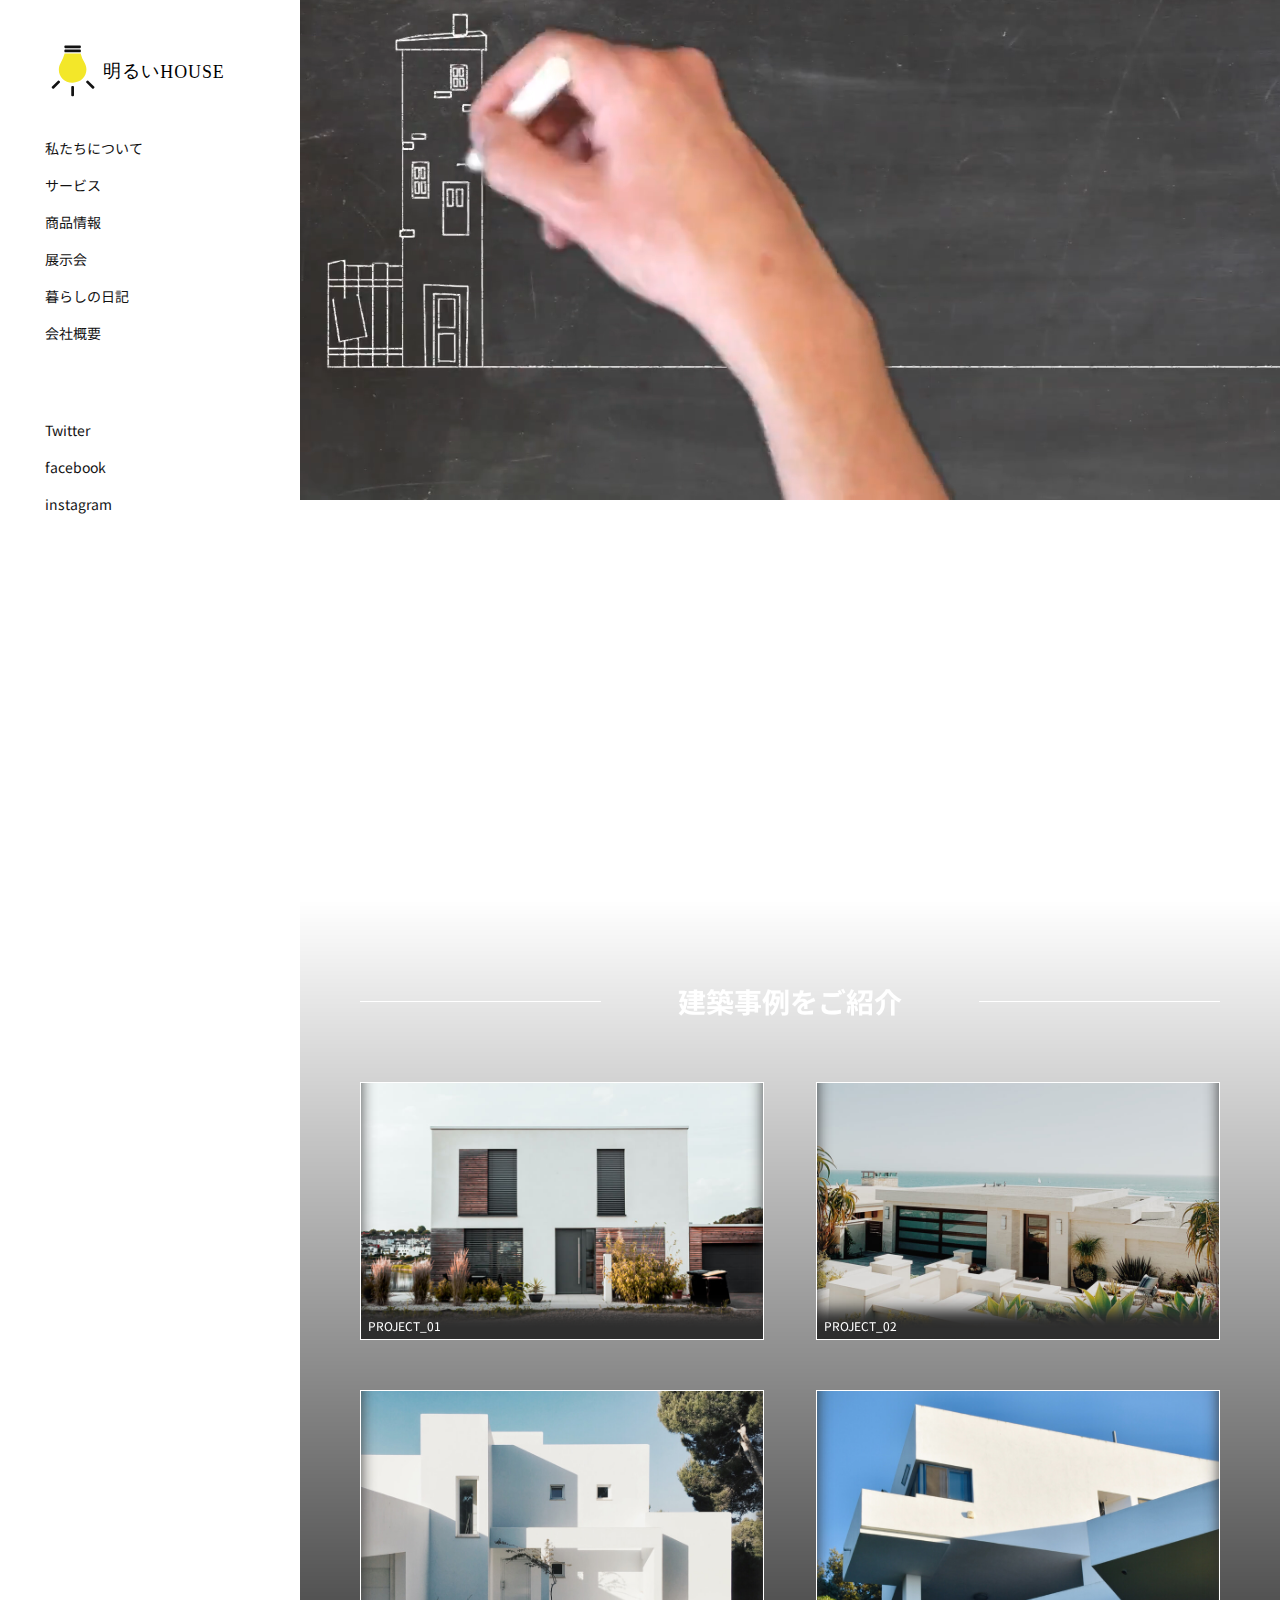
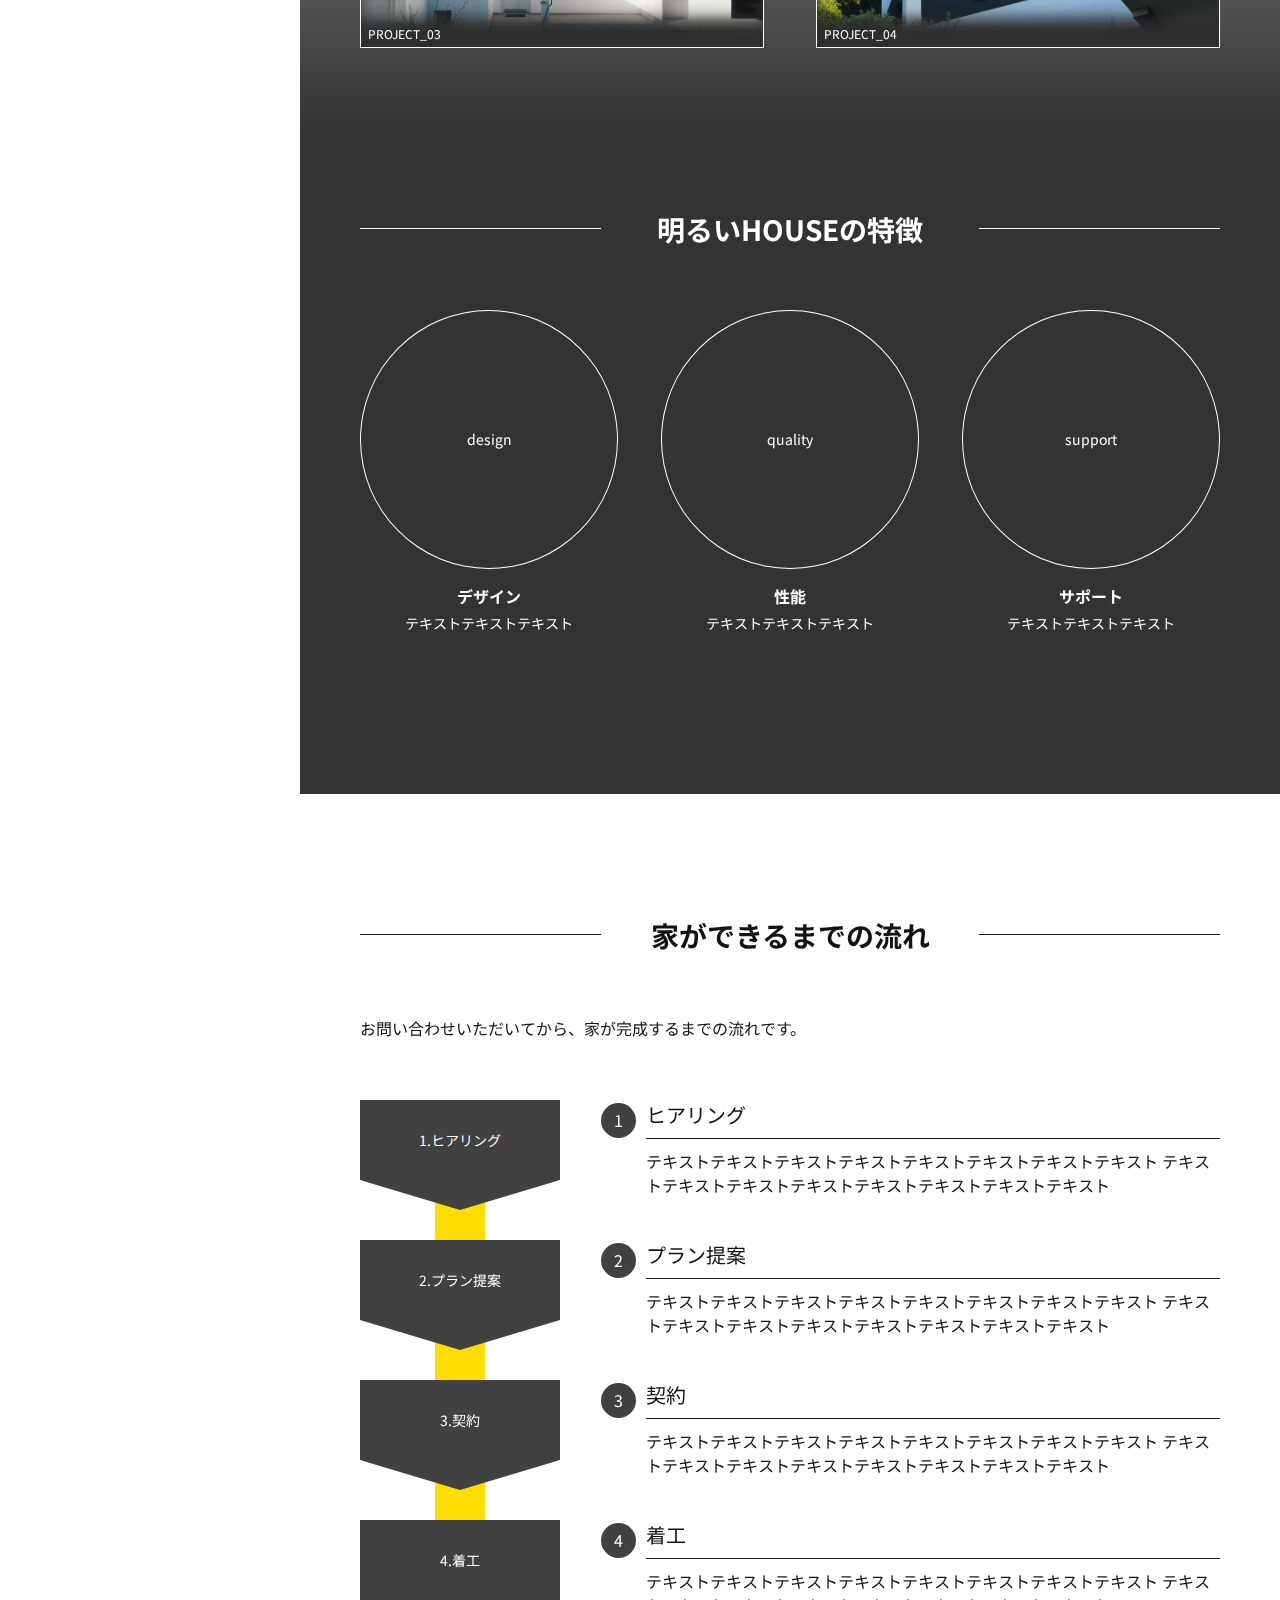
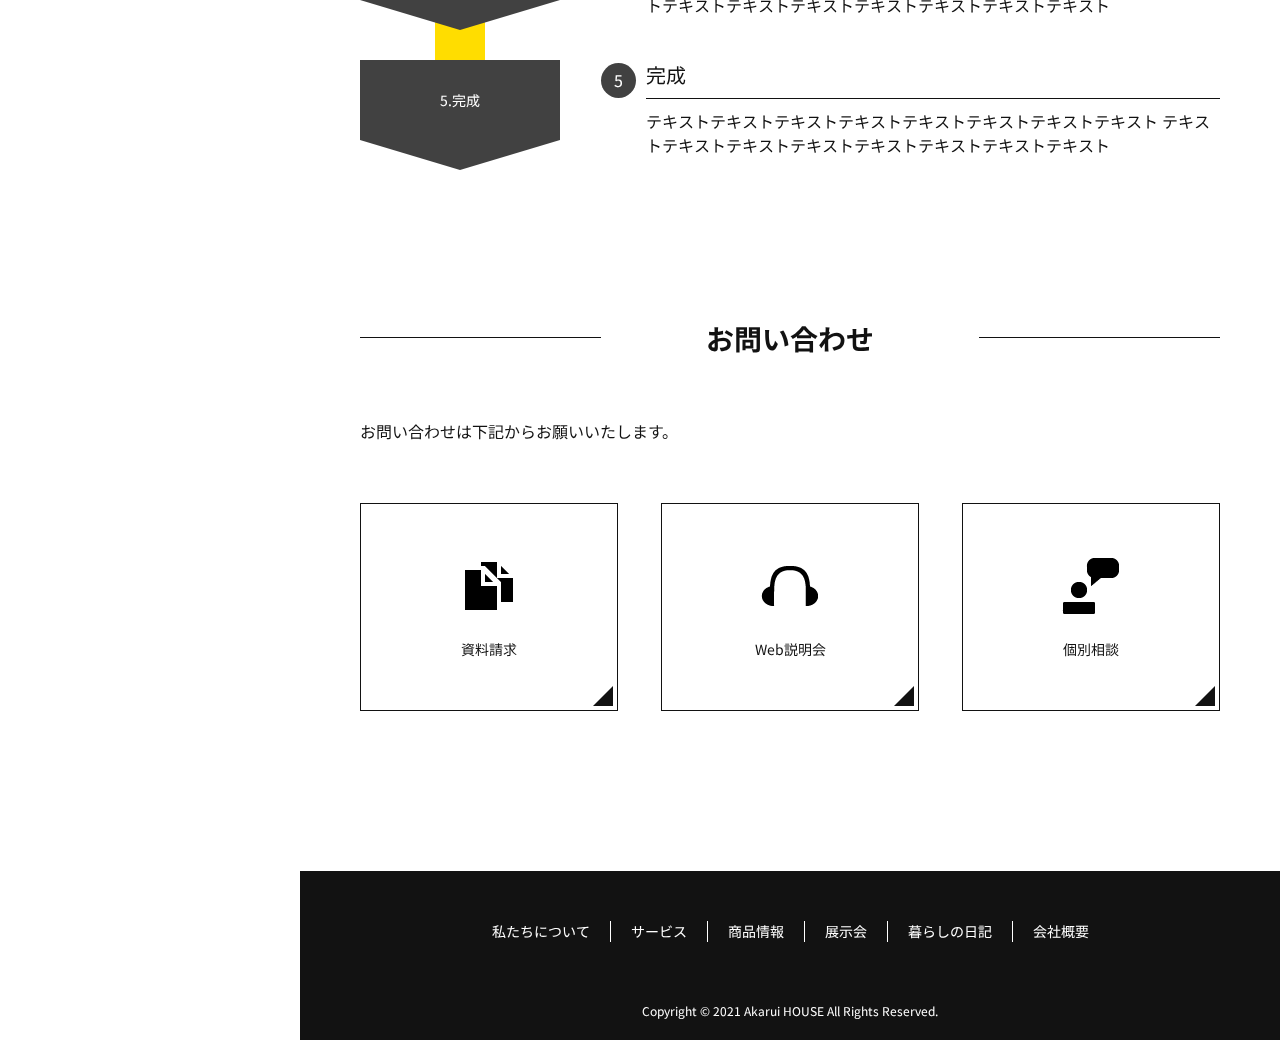
<file: house/index.html>
<!DOCTYPE html>
<html lang="ja">

<head>
  <meta charset="UTF-8">
  <meta http-equiv="X-UA-Compatible" content="IE=edge">
  <meta name="viewport" content="width=device-width, initial-scale=1.0">
  <title>明るいHOUSE</title>
  <link rel="shortcut icon" href="./images/favicon.ico" type="image/x-icon">
  <link rel="stylesheet" href="styles/vendors/css-reset.css">
  <link rel="preconnect" href="https://fonts.googleapis.com">
  <link rel="preconnect" href="https://fonts.gstatic.com" crossorigin>
  <link href="https://fonts.googleapis.com/css2?family=Noto+Sans+JP:wght@400;700&display=swap" rel="stylesheet">
  <link rel="stylesheet" href="styles/style.css">
</head>

<body>
  <header id="header">
    <h1 class="site-title">
      <a href="index.html"><img src="./images/logo.svg" alt="明るいHOUSE"></a>
    </h1>

    <nav id="navi">
      <ul class="nav-menu">
        <li><a href="#">私たちについて</a></li>
        <li><a href="#">サービス</a></li>
        <li><a href="#">商品情報</a></li>
        <li><a href="#">展示会</a></li>
        <li><a href="#">暮らしの日記</a></li>
        <li><a href="#">会社概要</a></li>
      </ul>
      <ul class="nav-sns">
        <li><a href="https://twitter.com/" target="_blank">Twitter</a></li>
        <li><a href="https://www.facebook.com/" target="_blank">facebook</a></li>
        <li><a href="https://www.instagram.com/" target="_blank">instagram</a></li>
      </ul>
    </nav>

    <div class="hamburger">
      <span></span>
      <span></span>
      <span></span>
    </div>

    <div id="mask"></div>
  </header>

  <div class="container">
    <main>
      <div id="video">
        <video class="bg-video" src="./images/video.mp4" loop autoplay muted playsinline></video>
      </div>

      <section id="project">
        <div class="wrapper">
          <h2 class="sec-title">建築事例をご紹介</h2>
          <ul class="list">
            <li>
              <a href="#">
                <img src="./images/project1.jpg" alt="">
                <p class="name">PROJECT_01</p>
              </a>
            </li>
            <li>
              <a href="#">
                <img src="./images/project2.jpg" alt="">
                <p class="name">PROJECT_02</p>
              </a>
            </li>
            <li>
              <a href="#">
                <img src="./images/project3.jpg" alt="">
                <p class="name">PROJECT_03</p>
              </a>
            </li>
            <li>
              <a href="#">
                <img src="./images/project4.jpg" alt="">
                <p class="name">PROJECT_04</p>
              </a>
            </li>
          </ul>
        </div>
      </section>

      <section id="feature">
        <div class="wrapper">
          <h2 class="sec-title">明るいHOUSEの特徴</h2>
          <ul class="list">
            <li>
              <a href="#">design</a>
              <p class="title">デザイン</p>
              <p>テキストテキストテキスト</p>
            </li>
            <li>
              <a href="#">quality</a>
              <p class="title">性能</p>
              <p>テキストテキストテキスト</p>
            </li>
            <li>
              <a href="#">support</a>
              <p class="title">サポート</p>
              <p>テキストテキストテキスト</p>
            </li>
          </ul>
        </div>
      </section>

      <section id="flow">
        <div class="wrapper">
          <h2 class="sec-title">家ができるまでの流れ</h2>
          <p>お問い合わせいただいてから、家が完成するまでの流れです。</p>

          <div class="step">
            <ol class="figure">
              <li>1.ヒアリング</li>
              <li>2.プラン提案</li>
              <li>3.契約</li>
              <li>4.着工</li>
              <li>5.完成</li>
            </ol>

            <dl class="description">
              <dt><span>1</span>ヒアリング</dt>
              <dd>
                テキストテキストテキストテキストテキストテキストテキストテキスト
                テキストテキストテキストテキストテキストテキストテキストテキスト
              </dd>
              <dt><span>2</span>プラン提案</dt>
              <dd>
                テキストテキストテキストテキストテキストテキストテキストテキスト
                テキストテキストテキストテキストテキストテキストテキストテキスト
              </dd>
              <dt><span>3</span>契約</dt>
              <dd>
                テキストテキストテキストテキストテキストテキストテキストテキスト
                テキストテキストテキストテキストテキストテキストテキストテキスト
              </dd>
              <dt><span>4</span>着工</dt>
              <dd>
                テキストテキストテキストテキストテキストテキストテキストテキスト
                テキストテキストテキストテキストテキストテキストテキストテキスト
              </dd>
              <dt><span>5</span>完成</dt>
              <dd>
                テキストテキストテキストテキストテキストテキストテキストテキスト
                テキストテキストテキストテキストテキストテキストテキストテキスト
              </dd>
            </dl>
          </div>
        </div>
      </section>

      <section id="contact">
        <div class="wrapper">
          <h2 class="sec-title">お問い合わせ</h2>
          <p>お問い合わせは下記からお願いいたします。</p>
          <div class="link">
            <a class="item" href="#">
              <img src="./images/icon-document.png" alt=""><br>資料請求
            </a>
            <a class="item" href="#">
              <img src="./images/icon-seminar.png" alt=""><br>Web説明会
            </a>
            <a class="item" href="#">
              <img src="./images/icon-talk.png" alt=""><br>個別相談
            </a>
          </div>
        </div>
      </section>
    </main>

    <footer id="footer">
      <a id="to-top" href="#"></a>

      <ul class="menu">
        <li><a href="#">私たちについて</a></li>
        <li><a href="#">サービス</a></li>
        <li><a href="#">商品情報</a></li>
        <li><a href="#">展示会</a></li>
        <li><a href="#">暮らしの日記</a></li>
        <li><a href="#">会社概要</a></li>
      </ul>
      <p class="copyright">Copyright &copy; 2021 Akarui HOUSE All Rights Reserved.</p>
    </footer>
  </div>
  <script src="https://ajax.googleapis.com/ajax/libs/jquery/3.5.1/jquery.min.js"></script>
  <script src="./scripts/main.js"></script>
</body>

</html>
</file>
<file: house/styles/style.css>
@charset "UTF-8";

html {
  font-size: 100%;
}

body {
  color: #121212;
  font-family: 'Noto Sans JP', sans-serif;
}

a {
  color: #121212;
  text-decoration: none;
}

img {
  max-width: 100%;
  vertical-align: bottom;
}

li {
  list-style: none;
}

/* サイドメニューの横幅分だけ左にmarginをとる */
.container {
  margin-left: 300px;
}

/* コンテンツ幅を設定するための共通クラス */
.wrapper {
  max-width: 900px;
  padding: 80px 20px;
  margin: 0 auto;
}

.site-title {
  width: 200px;
  line-height: 1px;
  margin-bottom: 30px;
}

.site-title a {
  display: block;
}

/*
セクションタイトル用の共通クラス
両サイドの線は疑似要素で作成して、Flexboxで横並びに配置
※beforeが左の線、afterが右の線
*/
.sec-title {
  display: flex;
  align-items: center;
  justify-content: space-between;
  font-size: 1.75rem;
  margin-bottom: 60px;
  text-align: center;
}

.sec-title::before,
.sec-title::after {
  border-top: 1px solid;
  content: "";
  width: 28%;
}

/*-------------------------------------------
ヘッダー
-------------------------------------------*/
/*
サイドのロゴとグローバルナビゲーションは「header」タグで囲む
※サイドに配置しているが、ロゴとグローバルナビゲーションを含んだヘッダー要素のため、
「aside」タグではなく「header」タグを使用します。
「aside」タグは、メインコンテンツとは直接関係ない補足的な情報をサイドバーとして配置する場合に使用します。
例えば、Codejump内の「中級編：ブログサイト」のような使い方です。

中級編：ブログサイト　デモ
https://code-jump.com/demo/html/blog/
*/
#header {
  width: 300px;
  height: 100%;
  background-color: #fff;
  padding: 40px 50px 30px 45px;
  position: fixed;
  top: 0;
  /* 画面の高さが低くてメニューが隠れてしまった場合に、縦スクロールが出るよう設定 */
  overflow-y: auto;
}

#header .nav-menu {
  margin-bottom: 60px;
}

#header li {
  font-size: 0.875rem;
  padding: 8px 0;
}

/*-------------------------------------------
Video
-------------------------------------------*/
/*
動画を全画面表示
*/
#video {
  width: 100%;
  height: 100vh;
}

/*
「position: fixed;」で動画を固定し、「top: -220px;」で表示位置を調整
z-indexでマイナスを設定して、他のコンテンツの下に隠れるようにする
*/
#video .bg-video {
  position: fixed;
  top: -220px;
  z-index: -10;
}

/*-------------------------------------------
Project
-------------------------------------------*/
/* 背景に黒の透過グラデーションを設定 */
#project {
  background: linear-gradient(rgba(0, 0, 0, 0), rgba(0, 0, 0, 0.8));
  color: #fff;
}

#project .list {
  display: flex;
  justify-content: space-between;
  flex-wrap: wrap;
}

#project .list li {
  width: 47%;
  border: solid 1px #fff;
  margin-bottom: 50px;
  position: relative;
}

/* 下段の2つはマージンを設定しない */
#project .list li:last-child,
#project .list li:nth-last-child(2) {
  margin-bottom: 0;
}

#project .list li a {
  display: block;
}

/* 疑似要素を使用して、テキストの下に「box-shadow」で影を付ける */
#project .list li a::after {
  content: "";
  box-shadow: 0 -30px 15px -1px #2e2e2e inset;
  position: absolute;
  top: 0;
  left: 0;
  right: 0;
  bottom: 0;
}

#project .list .name {
  color: #fff;
  font-size: 0.75rem;
  position: absolute;
  bottom: 4px;
  left: 7px;
  z-index: 5;
}

/*-------------------------------------------
Feature
-------------------------------------------*/
/* 背景に黒の透過を設定 */
#feature {
  background: rgba(0, 0, 0, 0.8);
  color: #fff;
  padding-bottom: 80px;
}

#feature .list {
  display: flex;
  justify-content: space-between;
}

#feature .list li {
  width: 30%;
  font-size: 0.875rem;
  text-align: center;
}

/*
円を作成

レスポンシブに対応した可変サイズの円を作成する場合は、
widthに100%を設定して、paddingで上下を50%に設定
今回は円の中にテキストが入っているのと、枠線をつけているため、
50%から上下それぞれテキストの高さ（10px）とボーダー（1px）をマイナスしている
※テキストの高さは、ディベロッパーツールで20pxと確認できるため、
上下で分割してそれぞれ10pxとなる。

*/
#feature .list li a {
  width: 100%;
  border: solid 1px #fff;
  border-radius: 50%;
  color: #fff;
  display: block;
  padding: calc(50% - 11px) 0;
  margin-bottom: 15px;
  text-align: center;
  position: relative;
  /* ホバー時用の要素を隠すために設定 */
  overflow: hidden;
}

/*
ホバー時のスライドを疑似要素で作成
「left: -100%;」で左側に隠しておく
*/
#feature .list li a::before {
  content: "";
  width: 100%;
  height: 100%;
  background-color: #fff;
  position: absolute;
  top: 0;
  left: -100%;
  opacity: 0.3;
  transition: 0.5s;
}

/* ホバー時に「left: 0;」を設定して右に移動させる */
#feature .list li a:hover::before {
  left: 0;
}

#feature .list .title {
  font-size: 1rem;
  font-weight: bold;
  margin-bottom: 5px;
}

/*-------------------------------------------
Flow
-------------------------------------------*/
#flow {
  background-color: #fff;
  padding-top: 40px;
}

#flow .step {
  display: flex;
  margin-top: 60px;
}

#flow .figure {
  position: relative;
}

/* 図形下の黄色い棒線を作成 */
#flow .figure::before {
  content: "";
  width: 50px;
  height: 600px;
  background-color: #ffdd00;
  position: absolute;
  top: 0;
  left: 75px;
}

/*
図形の四角部分を作成
*/
#flow .figure li {
  width: 200px;
  height: 80px;
  line-height: 80px;
  background-color: #414141;
  color: #fff;
  font-size: 0.875rem;
  margin-bottom: 60px;
  position: relative;
  text-align: center;
}

/*
図形の三角部分を疑似要素で作成
「position」を使用して、四角の下に配置
*/
#flow .figure li::before {
  content: "";
  border-top: 30px solid #414141;
  border-left: 100px solid transparent;
  border-right: 100px solid transparent;
  position: absolute;
  top: 80px;
  right: 0;
  left: 0;
  margin: 0 auto;
}

#flow .figure li:last-child {
  margin-bottom: 0;
}

#flow .description {
  margin-left: 10%;
}

#flow .description dt {
  border-bottom: solid 1px #121212;
  font-size: 1.25rem;
  padding-bottom: 8px;
  margin-bottom: 10px;
  position: relative;
}

/*
丸数字を作成
「position」を使用して、タイトルの左側に配置
*/
#flow .description dt span {
  width: 35px;
  height: 35px;
  line-height: 35px;
  background-color: #414141;
  border-radius: 50%;
  color: #fff;
  display: block;
  font-size: 1rem;
  text-align: center;
  position: absolute;
  bottom: 0;
  left: -45px;
}

#flow .description dd {
  margin-bottom: 43px;
}

#flow .description dd:last-child {
  margin-bottom: 0;
}

/*-------------------------------------------
Contact
-------------------------------------------*/
#contact {
  background-color: #fff;
  padding-bottom: 80px;
}

#contact .link {
  display: flex;
  justify-content: space-between;
  margin-top: 60px;
}

#contact .link .item {
  width: 30%;
  border: solid 1px #121212;
  display: block;
  font-size: 0.875rem;
  position: relative;
  padding: 50px 0;
  text-align: center;
  transition: 0.1s;
}

#contact .link .item::before {
  content: "";
  border-top: 20px solid transparent;
  border-right: 20px solid #121212;
  position: absolute;
  right: 4px;
  bottom: 4px;
}

/*
ホバー時は枠線を太くする
「border」ではなく「outline」を使用することで、ホバー時にレイアウトがずれるのを防ぎます。
※詳細を知りたい方は、borderとoutlineの違いについて検索してみてください。
*/
#contact .link .item:hover {
  outline: solid 3px #121212;
}

#contact .link .item img {
  margin-bottom: 5px;

  /* ここ */
  margin: 0 auto;
}

/*-------------------------------------------
フッター
-------------------------------------------*/
#footer {
  background-color: #121212;
  color: #fff;
  padding: 20px 0;
}

#footer .menu {
  display: flex;
  justify-content: center;
  margin: 30px 0 60px 0;
}

#footer .menu li {
  border-right: solid 1px #fff;
  font-size: 0.875rem;
  padding: 0 20px;
}

#footer .menu li:last-child {
  border-right: none;
}

#footer .menu li a {
  color: #fff;
}

#footer .copyright {
  font-size: 0.75rem;
  text-align: center;
}

/*-------------------------------------------
トップへ戻るボタン
-------------------------------------------*/
/*
右下に固定で配置
表示・非表示の切り替えはjQueryで行うため、詳細は「main.js」のコメントを参照
*/
#to-top {
  width: 50px;
  height: 50px;
  background-color: #121212;
  border: solid 1px #fff;
  border-radius: 50%;
  position: fixed;
  right: 25px;
  bottom: 25px;
}

/*
中の三角は疑似要素で作成
*/
#to-top::after {
  content: "";
  border-left: 7px solid transparent;
  border-right: 7px solid transparent;
  border-bottom: 7px solid #fff;
  position: relative;
  left: 17px;
  bottom: 3px;
}

/*-------------------------------------------
SP
-------------------------------------------*/
@media screen and (max-width: 960px) {
  .container {
    margin-left: 0;
  }

  .wrapper {
    padding: 60px 20px;
  }

  .site-title {
    width: 180px;
    margin-bottom: 0;
    position: relative;
    left: 18px;
    top: 10px;
  }

  .sec-title {
    font-size: 1.25rem;
    margin-bottom: 30px;
  }

  .sec-title::before,
  .sec-title::after {
    width: 18%;
  }

  /*-------------------------------------------
  ヘッダー
  -------------------------------------------*/
  #header {
    width: 100%;
    height: 72px;
    padding: 0;
    z-index: 10;
  }

  /*
  ハンバーガーメニュー
  ※ハンバーガーメニューの説明は他の課題と重複するため割愛
  */
  #navi {
    width: 300px;
    background: #fff;
    padding: 25px;
    position: fixed;
    top: 0;
    left: -300px;
    bottom: 0;
    opacity: 0;
    overflow-y: auto;
    transition: 0.5s;
    z-index: 20;
  }

  .open #navi {
    left: 0;
    opacity: 1;
  }

  #navi ul.nav-menu {
    margin-bottom: 30px;
  }

  #navi ul li {
    padding: 10px 0;
  }

  .hamburger {
    width: 30px;
    height: 30px;
    cursor: pointer;
    position: fixed;
    top: 22px;
    right: 18px;
    transition: 0.5s;
    z-index: 20;
  }

  .hamburger span {
    width: 30px;
    height: 2px;
    background-color: #121212;
    border-radius: 4px;
    display: block;
    position: absolute;
    left: 0;
    transition: 0.5s;
  }

  .hamburger span:nth-child(1) {
    top: 4px;
  }

  .hamburger span:nth-child(2) {
    top: 14px;
  }

  .hamburger span:nth-child(3) {
    bottom: 4px;
  }

  .open .hamburger span {
    background-color: #fff;
  }

  .open .hamburger span:nth-child(1) {
    transform: translateY(10px) rotate(-315deg);
  }

  .open .hamburger span:nth-child(2) {
    opacity: 0;
  }

  .open .hamburger span:nth-child(3) {
    transform: translateY(-10px) rotate(315deg);
  }

  #mask {
    display: none;
    transition: 0.5s;
  }

  .open #mask {
    width: 100%;
    height: 100%;
    background-color: #000;
    cursor: pointer;
    display: block;
    opacity: 0.8;
    position: fixed;
    top: 0;
    left: 0;
    z-index: 10;
  }

  /*-------------------------------------------
  Video
  -------------------------------------------*/
  /*
  スマホの場合は、動画が見切れすぎないよう高さを調整
  */
  #video {
    height: 80vh;
  }

  #video .bg-video {
    height: 520px;
    top: 72px;
    left: 0;
    right: 0;
    margin: 0 auto;
  }

  /*-------------------------------------------
  Project
  -------------------------------------------*/
  #project .list {
    flex-direction: column;
  }

  #project .list li {
    width: 100%;
    margin-bottom: 30px;
  }

  #project .list li:nth-last-child(2) {
    margin-bottom: 30px;
  }

  /*-------------------------------------------
  Feature
  -------------------------------------------*/
  #feature {
    padding-bottom: 60px;
  }

  /*-------------------------------------------
  Flow
  -------------------------------------------*/
  #flow {
    padding-top: 0;
  }

  #flow .step {
    flex-direction: column;
    align-items: center;
    margin-top: 30px;
  }

  #flow .figure {
    margin-bottom: 80px;
  }

  /*
  図形下の黄色い棒線を中央に配置
  */
  #flow .figure::before {
    left: 0;
    right: 0;
    margin: 0 auto;
  }

  /*
  図形（四角部分）の横幅を、画面幅から80pxマイナスしてサイズを調整
  ※80pxは任意の数値ですので、図形をもっと小さくして横の余白とりたい場合は、
  ここの数値を大きくする等して調整が可能です。
  */
  #flow .figure li {
    width: calc(100vw - 80px);
  }

  /*
  図形（三角部分）の横幅を設定
  ※上記同様、図形のサイズにあわせて調整を行う
  */
  #flow .figure li::before {
    border-left: calc(50vw - 40px) solid transparent;
    border-right: calc(50vw - 40px) solid transparent;
  }

  #flow .description {
    margin-left: 50px;
  }

  /*-------------------------------------------
  Contact
  -------------------------------------------*/
  #contact {
    padding-bottom: 60px;
  }

  #contact .link {
    flex-direction: column;
    align-items: center;
    margin-top: 30px;
  }

  #contact .link .item {
    width: 60%;
    margin: 20px 0 0 0;
  }

  #contact .link .item:first-child {
    margin-top: 0;
  }

  /*-------------------------------------------
  フッター
  -------------------------------------------*/
  #footer .menu {
    flex-wrap: wrap;
  }

  #footer .menu li {
    margin-bottom: 10px;
  }
}
</file>
